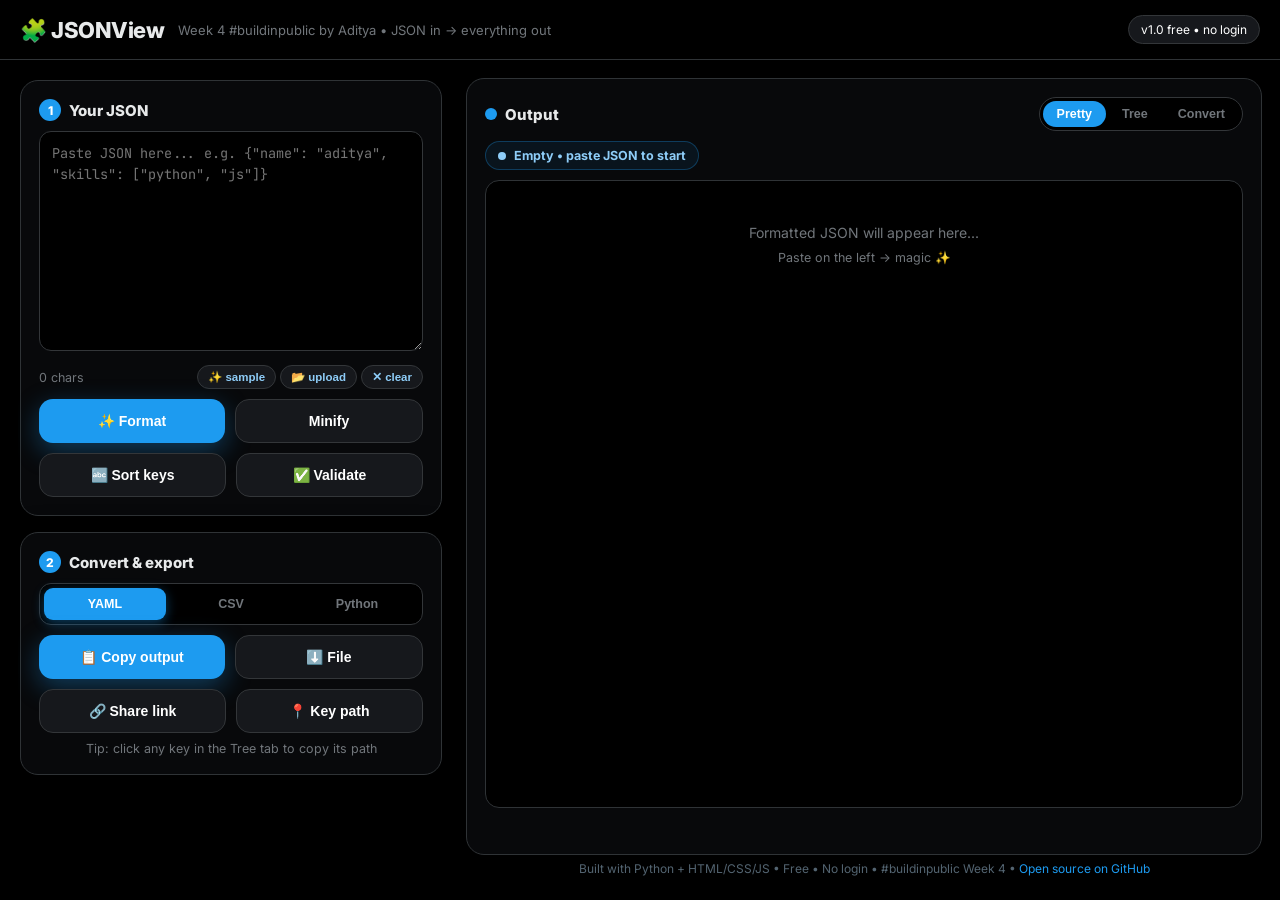
<file: jsonview/frontend/index.html>
<!DOCTYPE html>
<html lang="en">
<head>
<meta charset="UTF-8" />
<meta name="viewport" content="width=device-width, initial-scale=1.0, viewport-fit=cover" />
<meta name="theme-color" content="#000000" />
<meta name="mobile-web-app-capable" content="yes" />
<meta name="apple-mobile-web-app-capable" content="yes" />
<meta name="apple-mobile-web-app-status-bar-style" content="black-translucent" />
<meta name="apple-mobile-web-app-title" content="JSONView" />
<meta name="description" content="Paste JSON, format, validate, explore as tree, convert to YAML/CSV/Python. Free, no login, unlimited." />
<title>JSONView - Format, Validate & Convert JSON Free</title>
<link rel="manifest" href="./manifest.json" />
<link rel="icon" href="data:image/svg+xml,<svg xmlns='http://www.w3.org/2000/svg' viewBox='0 0 100 100'><text y='.9em' font-size='90'>🧩</text></svg>" />
<link href="https://fonts.googleapis.com/css2?family=Inter:wght@400;600;700;800&family=JetBrains+Mono:wght@400;600&display=swap" rel="stylesheet">
<link rel="stylesheet" href="./style.css">
</head>
<body>
<header class="topbar">
  <div class="logo">🧩 JSONView</div>
  <div class="tagline">Week 4 #buildinpublic by Aditya • JSON in → everything out</div>
  <button id="installBtn" class="install-btn" style="display:none">📲 Install</button>
  <span class="pill">v1.0 free • no login</span>
</header>

<main class="layout">
  <section class="controls">
    <div class="card" id="cardInput">
      <div class="step"><span class="num">1</span> Your JSON</div>
      <textarea id="jsonInput" spellcheck="false" maxlength="100000" placeholder='Paste JSON here... e.g. {"name": "aditya", "skills": ["python", "js"]}'></textarea>
      <div class="row between small muted">
        <span><span id="totalChars">0</span> chars</span>
        <span><button id="sampleBtn" type="button" class="mini-btn">✨ sample</button>
        <button id="uploadBtn" type="button" class="mini-btn">📂 upload</button>
        <input type="file" id="fileInput" accept=".json,.txt,.yaml,.yml,.csv" style="display:none" />
        <button id="clearBtn" type="button" class="mini-btn">✕ clear</button></span>
      </div>
      <div id="errBox" class="err-box" style="display:none"></div>
      <div class="export-actions">
        <button id="formatBtn" class="btn primary">✨ Format</button>
        <button id="minifyBtn" class="btn ghost">Minify</button>
      </div>
      <div class="export-actions">
        <button id="sortBtn" class="btn ghost">🔤 Sort keys</button>
        <button id="validateBtn" class="btn ghost">✅ Validate</button>
      </div>
    </div>

    <div class="card" id="cardConvert">
      <div class="step"><span class="num">2</span> Convert &amp; export</div>
      <div class="seg" id="convSeg">
        <button type="button" data-conv="yaml" class="active">YAML</button>
        <button type="button" data-conv="csv">CSV</button>
        <button type="button" data-conv="python">Python</button>
      </div>
      <div class="export-actions">
        <button id="copyOutBtn" class="btn primary">📋 Copy output</button>
        <button id="downloadBtn" class="btn ghost">⬇️ File</button>
      </div>
      <div class="export-actions">
        <button id="shareBtn" class="btn ghost">🔗 Share link</button>
        <button id="copyPathHint" class="btn ghost" title="Click any key in Tree tab to copy its path">📍 Key path</button>
      </div>
      <div id="formatInfo" class="muted small" style="margin-top:8px;text-align:center">Tip: click any key in the Tree tab to copy its path</div>
    </div>
  </section>

  <section class="preview">
    <div class="preview-sticky">
    <div class="card export-card">
      <div class="step"><span class="live-pulse"></span> Output
        <span class="tabs" id="tabBar">
          <button type="button" data-tab="pretty" class="active">Pretty</button>
          <button type="button" data-tab="tree">Tree</button>
          <button type="button" data-tab="convert">Convert</button>
        </span>
      </div>
      <div class="status-row">
        <span id="statusPill" class="status-pill ok"><span class="dot"></span><span id="statusText">Empty • paste JSON to start</span></span>
        <span id="statLine" class="muted small"></span>
      </div>
      <div class="tree-tools" id="treeTools" style="display:none">
        <input id="searchInput" placeholder="🔍 search keys & values..." maxlength="100" />
        <button id="expandBtn" type="button" class="mini-btn">Expand all</button>
        <button id="collapseBtn" type="button" class="mini-btn">Collapse</button>
      </div>
      <div id="outWrap" class="out-wrap">
        <pre id="prettyOut" class="pretty"><code id="prettyCode"></code></pre>
        <div id="treeOut" class="tree" style="display:none"></div>
        <pre id="convOut" class="pretty" style="display:none"><code id="convCode"></code></pre>
        <div id="emptyState" class="empty">Formatted JSON will appear here...<br><span>Paste on the left → magic ✨</span></div>
      </div>
      <div id="toast" class="toast"></div>
    </div>
    <div class="footer">Built with Python + HTML/CSS/JS • Free • No login • #buildinpublic Week 4 • <a href="https://github.com/itsdeveloperaditya6143-coder/SaaS-Projects/tree/main/jsonview" target="_blank" rel="noopener">Open source on GitHub</a></div>
    </div>
  </section>
</main>

<div id="installBanner" class="install-banner" style="display:none">
  <div class="eicon">🧩</div>
  <div><b>Install JSONView</b><span>Add to home screen • works offline</span></div>
  <button id="installBtn2">Install</button>
  <button id="installClose" aria-label="Close">✕</button>
</div>

<script src="./app.js"></script>
</body>
</html>
</file>
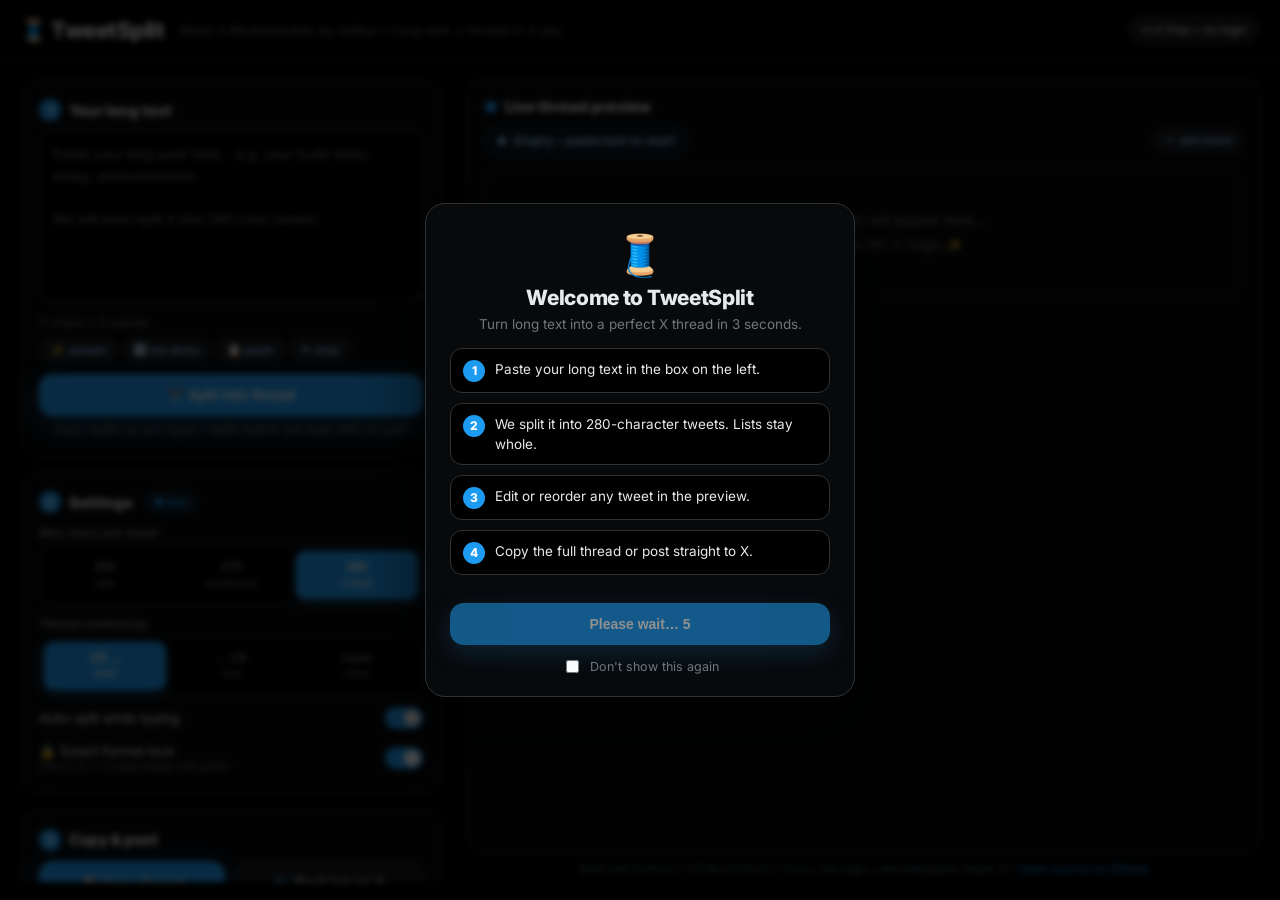
<file: tweetsplit/frontend/index.html>
<!DOCTYPE html>
<html lang="en">
<head>
<meta charset="UTF-8" />
<meta name="viewport" content="width=device-width, initial-scale=1.0, viewport-fit=cover" />
<meta name="theme-color" content="#000000" />
<meta name="mobile-web-app-capable" content="yes" />
<meta name="apple-mobile-web-app-capable" content="yes" />
<meta name="apple-mobile-web-app-status-bar-style" content="black-translucent" />
<meta name="apple-mobile-web-app-title" content="TweetSplit" />
<meta name="description" content="Paste long text, get a perfect X thread in 3 seconds. Free, no login, unlimited." />
<title>TweetSplit - Long Text to X Thread in 3 Sec</title>
<link rel="manifest" href="./manifest.json" />
<link rel="icon" href="data:image/svg+xml,<svg xmlns='http://www.w3.org/2000/svg' viewBox='0 0 100 100'><text y='.9em' font-size='90'>🧵</text></svg>" />
<link href="https://fonts.googleapis.com/css2?family=Inter:wght@400;600;700;800&display=swap" rel="stylesheet">
<link rel="stylesheet" href="./style.css">
</head>
<body>
<header class="topbar">
  <div class="logo">🧵 TweetSplit</div>
  <div class="tagline">Week 3 #buildinpublic by Aditya • Long text → thread in 3 sec</div>
  <button id="installBtn" class="install-btn" style="display:none">📲 Install</button>
  <span class="pill">v1.0 free • no login</span>
</header>

<main class="layout">
  <section class="controls">
    <div class="card" id="cardInput">
      <div class="step"><span class="num">1</span> Your long text</div>
      <textarea id="longInput" spellcheck="true" maxlength="10000" placeholder="Paste your long post here... e.g. your build story, essay, announcement.&#10;&#10;We will auto-split it into 280-char tweets."></textarea>
      <div class="row between small muted">
        <span><span id="totalChars">0</span> chars • <span id="totalWords">0</span> words</span>
        <span><button id="sampleBtn" type="button" class="mini-btn">✨ sample</button>
        <button id="listDemoBtn" type="button" class="mini-btn">🔢 list demo</button>
        <button id="pasteBtn" type="button" class="mini-btn">📋 paste</button>
        <button id="clearBtn" type="button" class="mini-btn">✕ clear</button></span>
      </div>
      <button id="splitBtn" class="btn primary full">✂️ Split into thread</button>
      <div id="formatInfo" class="muted small" style="margin-top:6px;text-align:center">Auto-splits as you type • edits below are kept until re-split</div>
    </div>

    <div class="card" id="cardSettings">
      <div class="step"><span class="num">2</span> Settings <span class="live-dot">● live</span></div>
      <div class="adv-group">
        <label>Max chars per tweet</label>
        <div class="seg" id="lenSeg">
          <button type="button" data-len="250">250<span>safe</span></button>
          <button type="button" data-len="270">270<span>numbered</span></button>
          <button type="button" data-len="280" class="active">280<span>X limit</span></button>
        </div>
      </div>
      <div class="adv-group">
        <label>Thread numbering</label>
        <div class="seg" id="styleSeg">
          <button type="button" data-style="start" class="active">1/5 ...<span>start</span></button>
          <button type="button" data-style="end">... 1/5<span>end</span></button>
          <button type="button" data-style="none">none<span>clean</span></button>
        </div>
      </div>
      <label class="toggle"><span>Auto-split while typing</span><input type="checkbox" id="optAuto" checked><i></i></label>
      <label class="toggle"><span>🔒 Smart format lock <small style="display:block;font-size:11px;color:#71767b">lists (1. 2. • -) never break mid-point</small></span><input type="checkbox" id="optSmart" checked><i></i></label>
    </div>

    <div class="card" id="cardActions">
      <div class="step"><span class="num">3</span> Copy &amp; post</div>
      <div class="export-actions">
        <button id="copyAllBtn" class="btn primary">📋 Copy thread</button>
        <button id="postBtn" class="btn ghost">🐦 Post 1st on X</button>
      </div>
      <div class="export-actions">
        <button id="downloadBtn" class="btn ghost">⬇️ .txt</button>
        <button id="shareBtn" class="btn ghost">🔗 Share link</button>
      </div>
      <div class="muted small" style="margin-top:8px">Copy thread = numbered tweets separated for easy posting. Share link = anyone opens your exact text.</div>
    </div>
  </section>

  <section class="preview">
    <div class="preview-sticky">
    <div class="card export-card">
      <div class="step"><span class="live-pulse"></span> Live thread preview</div>
      <div class="status-row">
        <span id="statusPill" class="status-pill ok"><span class="dot"></span><span id="statusText">Empty • paste text to start</span></span>
        <button id="addBtn" type="button" class="mini-btn">＋ add tweet</button>
      </div>
      <div id="threadList" class="thread-list">
        <div id="emptyState" class="empty">Your thread tweets will appear here...<br><span>Paste text on the left → magic ✨</span></div>
      </div>
      <div id="toast" class="toast"></div>
    </div>
    <div class="footer">Built with Python + HTML/CSS/JS • Free • No login • #buildinpublic Week 3 • <a href="https://github.com/itsdeveloperaditya6143-coder/SaaS-Projects/tree/main/tweetsplit" target="_blank" rel="noopener">Open source on GitHub</a></div>
    </div>
  </section>
</main>

<div id="welcomeOverlay" class="welcome-overlay" style="display:none">
  <div class="welcome-modal" role="dialog" aria-modal="true" aria-labelledby="welcomeTitle">
    <div class="welcome-emoji">🧵</div>
    <div id="welcomeTitle" class="welcome-title">Welcome to TweetSplit</div>
    <div class="welcome-sub">Turn long text into a perfect X thread in 3 seconds.</div>
    <div class="welcome-steps">
      <div class="wstep"><span>1</span>Paste your long text in the box on the left.</div>
      <div class="wstep"><span>2</span>We split it into 280-character tweets. Lists stay whole.</div>
      <div class="wstep"><span>3</span>Edit or reorder any tweet in the preview.</div>
      <div class="wstep"><span>4</span>Copy the full thread or post straight to X.</div>
    </div>
    <button id="welcomeClose" class="btn primary full" disabled>Please wait… 5</button>
    <label class="welcome-never"><input type="checkbox" id="welcomeNever"> Don't show this again</label>
  </div>
</div>

<div id="installBanner" class="install-banner" style="display:none">
  <div class="eicon">🧵</div>
  <div><b>Install TweetSplit</b><span>Add to home screen • works offline</span></div>
  <button id="installBtn2">Install</button>
  <button id="installClose" aria-label="Close">✕</button>
</div>

<script src="./app.js"></script>
</body>
</html>
</file>
<file: jsonview/frontend/style.css>
* { box-sizing: border-box; }
body { margin: 0; background: #000; color: #e7e9ea; font-family: Inter, Segoe UI, Arial, sans-serif; }
::-webkit-scrollbar { width: 10px; height: 10px; }
::-webkit-scrollbar-track { background: #000; }
::-webkit-scrollbar-thumb { background: #2f3336; border-radius: 10px; border: 2px solid #000; }
::-webkit-scrollbar-thumb:hover { background: #1d9bf0; }

.topbar { display: flex; align-items: center; gap: 14px; padding: 0 20px; height: 60px; border-bottom: 1px solid #2f3336; position: sticky; top: 0; background: rgba(0,0,0,.92); backdrop-filter: blur(10px); z-index: 100; }
.logo { font-weight: 800; font-size: 22px; letter-spacing: -.5px; }
.tagline { color: #71767b; font-size: 13px; flex: 1; }
.pill { font-size: 12px; color: #fff; background: #16181c; border: 1px solid #333639; padding: 6px 12px; border-radius: 20px; white-space: nowrap; }
.install-btn { background: #1d9bf0; color: #fff; border: none; border-radius: 999px; padding: 9px 16px; font-weight: 800; font-size: 13px; cursor: pointer; white-space: nowrap; }

/* APP-LIKE FIXED LAYOUT: body never scrolls. Left scrolls, right stays fixed. */
html, body { height: 100vh; overflow: hidden; }
body { margin: 0; display: flex; flex-direction: column; }
.topbar { flex-shrink: 0; }
.layout { display: grid; grid-template-columns: 430px 1fr; gap: 18px; padding: 18px; max-width: 1300px; margin: 0 auto; width: 100%; height: calc(100vh - 60px); overflow: hidden; flex: 1; min-height: 0; align-items: stretch; }
.controls { height: 100%; min-height: 0; overflow-y: auto; overflow-x: hidden; padding: 2px 6px 30px 2px; display: flex; flex-direction: column; gap: 0; }
.preview { height: 100%; min-height: 0; overflow: hidden; }
.preview-sticky { height: 100%; min-height: 0; position: static; display: flex; flex-direction: column; }

.card { background: #08090b; border: 1px solid #2f3336; border-radius: 18px; padding: 18px; margin-bottom: 16px; box-shadow: 0 8px 30px rgba(0,0,0,.5); }
.step { font-weight: 800; margin-bottom: 10px; display: flex; align-items: center; gap: 8px; font-size: 15px; }
.num { background: #1d9bf0; color: #fff; font-size: 12px; width: 22px; height: 22px; display: inline-flex; align-items: center; justify-content: center; border-radius: 50%; }
.muted { color: #71767b; } .small { font-size: 12.5px; }
.row { display: flex; gap: 8px; margin-top: 10px; flex-wrap: wrap; } .between { justify-content: space-between; align-items: center; }
textarea, input { width: 100%; background: #000; color: #e7e9ea; border: 1px solid #333639; border-radius: 12px; padding: 11px 12px; font-family: 'JetBrains Mono', Consolas, monospace; font-size: 13.5px; outline: none; transition: .15s; }
textarea:focus, input:focus { border-color: #1d9bf0; box-shadow: 0 0 0 3px rgba(29,155,240,.18); }
#jsonInput { min-height: 220px; resize: vertical; line-height: 1.55; }
.mini-btn { font-size: 11.5px; padding: 4px 10px; border-radius: 20px; cursor: pointer; background: #16181c; color: #8ecdf8; border: 1px solid #333639; width: auto; font-weight: 700; }
.mini-btn:hover { background: #1d9bf0; color: #fff; border-color: #1d9bf0; }

.btn { flex: 1; padding: 13px 10px; border-radius: 14px; border: 1px solid #333639; background: #16181c; color: #fff; font-weight: 800; cursor: pointer; font-size: 14px; transition: .15s; min-width: 0; }
.btn.primary { background: #1d9bf0; border: none; box-shadow: 0 8px 26px rgba(29,155,240,.35); }
.btn.primary:hover { filter: brightness(1.08); transform: translateY(-1px); }
.btn.ghost:hover { border-color: #1d9bf0; }
.btn.full { width: 100%; margin-top: 12px; }
.btn:active { transform: scale(.98); }
.export-actions { display: flex; gap: 10px; margin-top: 10px; }

.seg { display: flex; background: #000; border: 1px solid #333639; border-radius: 12px; padding: 4px; gap: 4px; margin-top: 4px; }
.seg button { flex: 1; background: transparent; border: none; color: #71767b; padding: 9px 6px; border-radius: 9px; cursor: pointer; font-weight: 800; font-size: 12.5px; transition: .15s; }
.seg button.active { background: #1d9bf0; color: #fff; box-shadow: 0 3px 12px rgba(29,155,240,.4); }
.live-dot { font-size: 11px; color: #1d9bf0; font-weight: 700; background: rgba(29,155,240,.12); border: 1px solid rgba(29,155,240,.35); padding: 2px 8px; border-radius: 20px; margin-left: 4px; }
.live-pulse { width: 12px; height: 12px; border-radius: 50%; background: #1d9bf0; box-shadow: 0 0 0 0 rgba(29,155,240,.6); animation: livepulse 2s infinite; display: inline-block; }
@keyframes livepulse { 0%{box-shadow:0 0 0 0 rgba(29,155,240,.5)} 70%{box-shadow:0 0 0 8px rgba(29,155,240,0)} 100%{box-shadow:0 0 0 0 rgba(29,155,240,0)} }

.err-box { margin-top: 10px; background: rgba(244,33,46,.08); border: 1px solid rgba(244,33,46,.4); color: #ff8a8a; border-radius: 12px; padding: 10px 12px; font-size: 12.5px; font-family: 'JetBrains Mono', Consolas, monospace; white-space: pre-wrap; word-break: break-word; }

.export-card { border-color: #2f3336; height: 100%; min-height: 0; margin-bottom: 0; display: flex; flex-direction: column; overflow: hidden; }
.tabs { display: inline-flex; background: #000; border: 1px solid #333639; border-radius: 9999px; padding: 3px; gap: 2px; margin-left: auto; }
.tabs button { background: transparent; border: none; color: #71767b; font-weight: 800; font-size: 12.5px; padding: 6px 14px; border-radius: 9999px; cursor: pointer; }
.tabs button.active { background: #1d9bf0; color: #fff; }
.status-row { display: flex; align-items: center; justify-content: space-between; gap: 10px; margin-bottom: 10px; flex-wrap: wrap; }
.status-pill { display: inline-flex; align-items: center; gap: 8px; font-size: 12.5px; font-weight: 700; padding: 6px 12px; border-radius: 999px; border: 1px solid; }
.status-pill .dot { width: 8px; height: 8px; border-radius: 50%; background: currentColor; animation: pulse 2s infinite; }
.status-pill.ok { color: #8ecdf8; background: rgba(29,155,240,.08); border-color: rgba(29,155,240,.3); }
.status-pill.warn { color: #ffd400; background: rgba(255,212,0,.08); border-color: rgba(255,212,0,.3); }
.status-pill.bad { color: #f4212e; background: rgba(244,33,46,.08); border-color: rgba(244,33,46,.3); }
@keyframes pulse { 0%,100%{opacity:1} 50%{opacity:.4} }

.tree-tools { display: flex; gap: 8px; margin-bottom: 10px; align-items: center; }
.tree-tools input { flex: 1; font-family: Inter, Segoe UI, Arial, sans-serif; }
.tree-tools .mini-btn { white-space: nowrap; }
.out-wrap { flex: 1; min-height: 0; overflow-y: auto; border: 1px solid #2f3336; border-radius: 14px; background: #000; }
.pretty { margin: 0; padding: 14px 16px; font-family: 'JetBrains Mono', Consolas, monospace; font-size: 13px; line-height: 1.6; white-space: pre; color: #e7e9ea; }
.pretty code { font-family: inherit; }
.empty { text-align: center; color: #71767b; padding: 40px 16px; font-size: 14px; line-height: 1.7; }
.empty span { font-size: 12.5px; }

/* tree view */
.tree { padding: 12px 14px; font-family: 'JetBrains Mono', Consolas, monospace; font-size: 13px; line-height: 1.7; }
.tnode { margin-left: 18px; }
.tnode.root { margin-left: 0; }
.trow { display: flex; align-items: baseline; gap: 6px; padding: 1px 6px; border-radius: 6px; white-space: pre-wrap; word-break: break-word; }
.trow:hover { background: rgba(29,155,240,.07); }
.trow.hl { background: rgba(255,212,0,.12); outline: 1px solid rgba(255,212,0,.4); }
.trow.hidden { display: none; }
.tcaret { cursor: pointer; color: #8ecdf8; user-select: none; font-size: 11px; width: 14px; display: inline-block; text-align: center; flex-shrink: 0; }
.tkey { color: #8ecdf8; cursor: pointer; }
.tkey:hover { text-decoration: underline; }
.tstr { color: #9ece6a; } .tnum { color: #ff9e64; } .tbool { color: #bb9af7; } .tnull { color: #71767b; font-style: italic; }
.tbrace { color: #71767b; }
.tcount { color: #71767b; font-size: 11.5px; }
.tchildren.collapsed { display: none; }

.toast { margin-top: 10px; font-size: 13px; color: #1d9bf0; min-height: 18px; text-align: center; font-weight: 700; flex-shrink: 0; }
.footer { text-align: center; color: #536471; font-size: 12px; padding: 6px; flex-shrink: 0; }
.footer a { color: #1d9bf0; text-decoration: none; }

.install-banner { position: fixed; left: 12px; right: 12px; bottom: 12px; z-index: 200; display: flex; align-items: center; gap: 12px; background: #16181c; border: 1px solid #333639; border-radius: 16px; padding: 12px; box-shadow: 0 16px 40px rgba(0,0,0,.6); }
.install-banner .eicon { font-size: 30px; }
.install-banner div { flex: 1; display: flex; flex-direction: column; } .install-banner b { font-size: 14px; } .install-banner span { font-size: 12px; color: #71767b; }
.install-banner #installBtn2 { background: #1d9bf0; border: none; color: #fff; font-weight: 800; border-radius: 12px; padding: 10px 16px; cursor: pointer; }
.install-banner #installClose { background: transparent; border: none; color: #71767b; font-size: 16px; cursor: pointer; padding: 6px; }

@media (max-width: 980px) {
  html, body { height: auto; min-height: 100dvh; overflow: auto; }
  body { display: block; }
  .topbar { height: 52px; padding: 0 14px; gap: 10px; position: sticky; }
  .topbar .logo { font-size: 18px; }
  .topbar .tagline { display: none; }
  .layout { grid-template-columns: 1fr; padding: 12px; gap: 0; height: auto; overflow: visible; }
  .controls { height: auto; overflow: visible; padding: 0; }
  .preview-sticky { position: static; height: auto; }
  .preview { order: 2; height: auto; overflow: visible; }
  .export-card { height: auto; }
  .out-wrap { max-height: 60vh; flex: none; }
  .card { padding: 14px; }
  #jsonInput { min-height: 140px; }
  .tabs button { padding: 6px 10px; font-size: 11.5px; }
}
</file>
<file: tweetsplit/frontend/style.css>
* { box-sizing: border-box; }
body { margin: 0; background: #000; color: #e7e9ea; font-family: Inter, Segoe UI, Arial, sans-serif; }
::-webkit-scrollbar { width: 10px; height: 10px; }
::-webkit-scrollbar-track { background: #000; }
::-webkit-scrollbar-thumb { background: #2f3336; border-radius: 10px; border: 2px solid #000; }
::-webkit-scrollbar-thumb:hover { background: #1d9bf0; }

.topbar { display: flex; align-items: center; gap: 14px; padding: 0 20px; height: 60px; border-bottom: 1px solid #2f3336; position: sticky; top: 0; background: rgba(0,0,0,.92); backdrop-filter: blur(10px); z-index: 100; }
.logo { font-weight: 800; font-size: 22px; letter-spacing: -.5px; }
.tagline { color: #71767b; font-size: 13px; flex: 1; }
.pill { font-size: 12px; color: #fff; background: #16181c; border: 1px solid #333639; padding: 6px 12px; border-radius: 20px; white-space: nowrap; }
.install-btn { background: #1d9bf0; color: #fff; border: none; border-radius: 999px; padding: 9px 16px; font-weight: 800; font-size: 13px; cursor: pointer; white-space: nowrap; }

/* APP-LIKE FIXED LAYOUT: body never scrolls. Left scrolls, right stays fixed. */
html, body { height: 100vh; overflow: hidden; }
body { margin: 0; display: flex; flex-direction: column; }
.topbar { flex-shrink: 0; }
.layout { display: grid; grid-template-columns: 430px 1fr; gap: 18px; padding: 18px; max-width: 1300px; margin: 0 auto; width: 100%; height: calc(100vh - 60px); overflow: hidden; flex: 1; min-height: 0; align-items: stretch; }
.controls { height: 100%; min-height: 0; overflow-y: auto; overflow-x: hidden; padding: 2px 6px 30px 2px; display: flex; flex-direction: column; gap: 0; }
.preview { height: 100%; min-height: 0; overflow: hidden; }
.preview-sticky { height: 100%; min-height: 0; position: static; display: flex; flex-direction: column; }

.card { background: #08090b; border: 1px solid #2f3336; border-radius: 18px; padding: 18px; margin-bottom: 16px; box-shadow: 0 8px 30px rgba(0,0,0,.5); }
.step { font-weight: 800; margin-bottom: 10px; display: flex; align-items: center; gap: 8px; font-size: 15px; }
.num { background: #1d9bf0; color: #fff; font-size: 12px; width: 22px; height: 22px; display: inline-flex; align-items: center; justify-content: center; border-radius: 50%; }
.muted { color: #71767b; } .small { font-size: 12.5px; }
.row { display: flex; gap: 8px; margin-top: 10px; flex-wrap: wrap; } .between { justify-content: space-between; align-items: center; }
textarea, input { width: 100%; background: #000; color: #e7e9ea; border: 1px solid #333639; border-radius: 12px; padding: 11px 12px; font-family: Inter, Segoe UI, Arial, sans-serif; font-size: 14px; outline: none; transition: .15s; }
textarea:focus { border-color: #1d9bf0; box-shadow: 0 0 0 3px rgba(29,155,240,.18); }
#longInput { min-height: 170px; resize: vertical; line-height: 1.55; }
.mini-btn { font-size: 11.5px; padding: 4px 10px; border-radius: 20px; cursor: pointer; background: #16181c; color: #8ecdf8; border: 1px solid #333639; width: auto; font-weight: 700; }
.mini-btn:hover { background: #1d9bf0; color: #fff; border-color: #1d9bf0; }

.btn { flex: 1; padding: 13px 10px; border-radius: 14px; border: 1px solid #333639; background: #16181c; color: #fff; font-weight: 800; cursor: pointer; font-size: 14px; transition: .15s; min-width: 0; }
.btn.primary { background: #1d9bf0; border: none; box-shadow: 0 8px 26px rgba(29,155,240,.35); }
.btn.primary:hover { filter: brightness(1.08); transform: translateY(-1px); }
.btn.ghost:hover { border-color: #1d9bf0; }
.btn.full { width: 100%; margin-top: 12px; }
.btn:active { transform: scale(.98); }
.export-actions { display: flex; gap: 10px; margin-top: 10px; }

.adv-group { margin-top: 12px; } .adv-group:first-of-type { margin-top: 4px; }
.adv-group label { font-size: 12px; color: #71767b; font-weight: 700; display: block; margin-bottom: 6px; }
.seg { display: flex; background: #000; border: 1px solid #333639; border-radius: 12px; padding: 4px; gap: 4px; }
.seg button { flex: 1; background: transparent; border: none; color: #71767b; padding: 9px 6px; border-radius: 9px; cursor: pointer; font-weight: 800; font-size: 12.5px; transition: .15s; display: flex; flex-direction: column; align-items: center; gap: 1px; line-height: 1.25; }
.seg button span { font-size: 10.5px; font-weight: 600; opacity: .8; }
.seg button.active { background: #1d9bf0; color: #fff; box-shadow: 0 3px 12px rgba(29,155,240,.4); }
.toggle { display: flex; align-items: center; justify-content: space-between; padding: 12px 0 2px; font-size: 13.5px; cursor: pointer; }
.toggle input { display: none; }
.toggle i { width: 38px; height: 22px; background: #333639; border-radius: 20px; position: relative; transition: .2s; flex-shrink: 0; }
.toggle i:after { content: ""; position: absolute; top: 3px; left: 3px; width: 16px; height: 16px; background: #fff; border-radius: 50%; transition: .2s; }
.toggle input:checked + i { background: #1d9bf0; } .toggle input:checked + i:after { left: 19px; }
.live-dot { font-size: 11px; color: #1d9bf0; font-weight: 700; background: rgba(29,155,240,.12); border: 1px solid rgba(29,155,240,.35); padding: 2px 8px; border-radius: 20px; margin-left: 4px; }
.live-pulse { width: 12px; height: 12px; border-radius: 50%; background: #1d9bf0; box-shadow: 0 0 0 0 rgba(29,155,240,.6); animation: livepulse 2s infinite; display: inline-block; }
@keyframes livepulse { 0%{box-shadow:0 0 0 0 rgba(29,155,240,.5)} 70%{box-shadow:0 0 0 8px rgba(29,155,240,0)} 100%{box-shadow:0 0 0 0 rgba(29,155,240,0)} }

.export-card { border-color: #2f3336; height: 100%; min-height: 0; margin-bottom: 0; display: flex; flex-direction: column; overflow: hidden; }
.status-row { display: flex; align-items: center; justify-content: space-between; gap: 10px; margin-bottom: 12px; flex-wrap: wrap; }
.status-pill { display: inline-flex; align-items: center; gap: 8px; font-size: 12.5px; font-weight: 700; padding: 6px 12px; border-radius: 999px; border: 1px solid; }
.status-pill .dot { width: 8px; height: 8px; border-radius: 50%; background: currentColor; animation: pulse 2s infinite; }
.status-pill.ok { color: #8ecdf8; background: rgba(29,155,240,.08); border-color: rgba(29,155,240,.3); }
.status-pill.warn { color: #ffd400; background: rgba(255,212,0,.08); border-color: rgba(255,212,0,.3); }
.status-pill.bad { color: #f4212e; background: rgba(244,33,46,.08); border-color: rgba(244,33,46,.3); }
@keyframes pulse { 0%,100%{opacity:1} 50%{opacity:.4} }

.thread-list { display: flex; flex-direction: column; gap: 0; flex: 1; min-height: 0; overflow-y: auto; padding-right: 4px; }
.empty { text-align: center; color: #71767b; padding: 40px 16px; border: 1px dashed #333639; border-radius: 14px; font-size: 14px; line-height: 1.7; }
.empty span { font-size: 12.5px; }

/* X-style tweet card */
.tweet { border: 1px solid #2f3336; border-top: none; padding: 12px 14px; background: #000; transition: background .15s; }
.tweet:first-child { border-top: 1px solid #2f3336; border-top-left-radius: 14px; border-top-right-radius: 14px; }
.tweet:last-child { border-bottom-left-radius: 14px; border-bottom-right-radius: 14px; }
.tweet:hover { background: rgba(255,255,255,.015); }
.tweet.over { border-left: 3px solid #f4212e; }
.tweet-head { display: flex; align-items: center; gap: 10px; margin-bottom: 6px; }
.avatar { width: 38px; height: 38px; border-radius: 50%; background: linear-gradient(135deg,#1d9bf0,#7b61ff); display: flex; align-items: center; justify-content: center; font-weight: 800; font-size: 16px; flex-shrink: 0; }
.tmeta { flex: 1; min-width: 0; font-size: 13.5px; }
.tmeta b { display: block; } .tmeta span { color: #71767b; font-size: 12.5px; }
.count-badge { font-size: 11.5px; font-weight: 800; padding: 3px 9px; border-radius: 20px; background: #16181c; border: 1px solid #333639; color: #8ecdf8; white-space: nowrap; }
.count-badge.over { color: #fff; background: #f4212e; border-color: #f4212e; }
.count-badge.warn { color: #ffd400; border-color: #ffd400; }
.tweet textarea { min-height: 70px; resize: none; overflow: hidden; border: none; background: transparent; padding: 2px 0; font-size: 14.5px; line-height: 1.5; border-radius: 0; }
.tweet textarea:focus { box-shadow: none; border: none; }
.tfoot { display: flex; align-items: center; gap: 6px; margin-top: 6px; flex-wrap: wrap; }
.tbtn { font-size: 12px; padding: 5px 10px; border-radius: 20px; background: transparent; border: 1px solid #333639; color: #71767b; cursor: pointer; font-weight: 700; }
.tbtn:hover { color: #fff; border-color: #1d9bf0; background: rgba(29,155,240,.1); }
.tbtn.danger:hover { border-color: #f4212e; background: rgba(244,33,46,.1); color: #ff8a8a; }
.charbar { height: 4px; background: #2f3336; border-radius: 4px; margin-top: 8px; overflow: hidden; }
.charbar i { display: block; height: 100%; background: #1d9bf0; border-radius: 4px; transition: width .2s; }
.charbar i.warn { background: #ffd400; } .charbar i.over { background: #f4212e; }
.thread-connector { display: flex; justify-content: center; padding: 0; }
.thread-connector span { width: 2px; height: 14px; background: #333639; display: block; }

.toast { margin-top: 10px; font-size: 13px; color: #1d9bf0; min-height: 18px; text-align: center; font-weight: 700; flex-shrink: 0; }
.footer { text-align: center; color: #536471; font-size: 12px; padding: 6px; flex-shrink: 0; }
.footer a { color: #1d9bf0; text-decoration: none; }

.install-banner { position: fixed; left: 12px; right: 12px; bottom: 12px; z-index: 200; display: flex; align-items: center; gap: 12px; background: #16181c; border: 1px solid #333639; border-radius: 16px; padding: 12px; box-shadow: 0 16px 40px rgba(0,0,0,.6); }
.install-banner .eicon { font-size: 30px; }
.install-banner div { flex: 1; display: flex; flex-direction: column; } .install-banner b { font-size: 14px; } .install-banner span { font-size: 12px; color: #71767b; }
.install-banner #installBtn2 { background: #1d9bf0; border: none; color: #fff; font-weight: 800; border-radius: 12px; padding: 10px 16px; cursor: pointer; }
.install-banner #installClose { background: transparent; border: none; color: #71767b; font-size: 16px; cursor: pointer; padding: 6px; }

/* ---------- welcome popup ---------- */
.welcome-overlay {
  position: fixed; inset: 0; z-index: 300;
  display: flex; align-items: center; justify-content: center; padding: 16px;
  background: rgba(0,0,0,.72); backdrop-filter: blur(3px);
}
.welcome-modal {
  width: 100%; max-width: 430px; max-height: 88vh; overflow-y: auto;
  background: #08090b; border: 1px solid #2f3336; border-radius: 20px;
  padding: 26px 24px 20px; text-align: center;
  box-shadow: 0 24px 70px rgba(0,0,0,.6);
  animation: popin .25s ease-out;
}
@keyframes popin { from { transform: scale(.94) translateY(8px); opacity: 0; } to { transform: none; opacity: 1; } }
.welcome-emoji { font-size: 40px; margin-bottom: 6px; }
.welcome-title { font-weight: 800; font-size: 21px; letter-spacing: -.3px; }
.welcome-sub { color: #71767b; font-size: 13.5px; margin: 6px 0 16px; }
.welcome-steps { text-align: left; display: flex; flex-direction: column; gap: 10px; margin-bottom: 16px; }
.wstep {
  display: flex; align-items: flex-start; gap: 10px;
  background: #000; border: 1px solid #2f3336; border-radius: 12px;
  padding: 10px 12px; font-size: 13.5px; line-height: 1.5;
}
.wstep span {
  background: #1d9bf0; color: #fff; font-size: 12px; font-weight: 800;
  min-width: 22px; height: 22px; display: inline-flex; align-items: center; justify-content: center;
  border-radius: 50%; margin-top: 1px;
}
#welcomeClose:disabled { opacity: .55; cursor: wait; transform: none; }
.welcome-never { display: flex; align-items: center; justify-content: center; gap: 8px; margin-top: 12px; font-size: 12.5px; color: #71767b; cursor: pointer; }
.welcome-never input { width: auto; accent-color: #1d9bf0; }

@media (max-width: 980px) {
  html, body { height: auto; min-height: 100dvh; overflow: auto; }
  body { display: block; }
  .topbar { height: 52px; padding: 0 14px; gap: 10px; position: sticky; }
  .topbar .logo { font-size: 18px; }
  .topbar .tagline { display: none; }
  .layout { grid-template-columns: 1fr; padding: 12px; gap: 0; height: auto; overflow: visible; }
  .controls { height: auto; overflow: visible; padding: 0; }
  .preview-sticky { position: static; height: auto; }
  .preview { order: 2; height: auto; overflow: visible; }
  .export-card { height: auto; }
  .thread-list { max-height: 55vh; flex: none; }
  .card { padding: 14px; }
  #longInput { min-height: 120px; }
}
</file>
